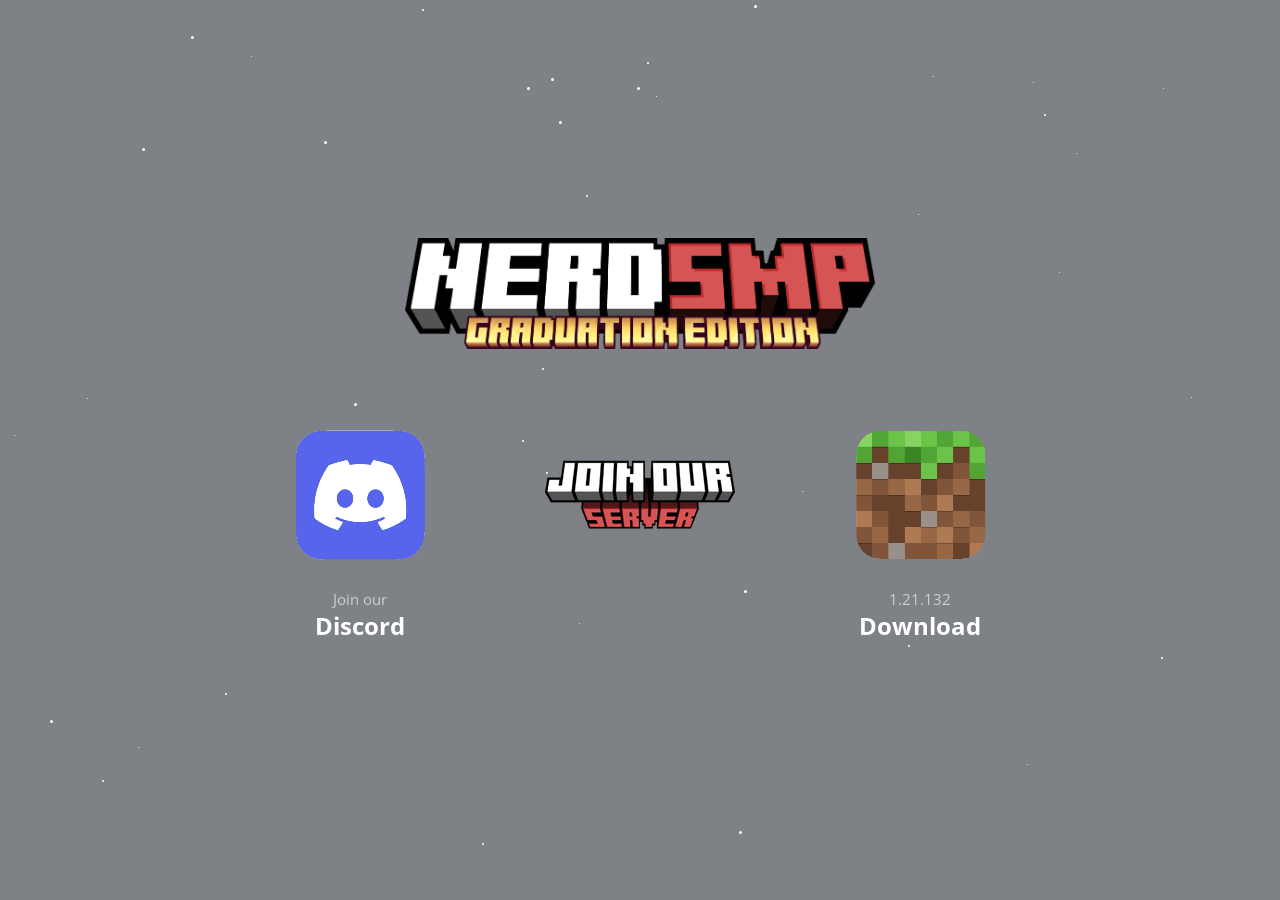
<file: index.html>
<!DOCTYPE html>
<html>
<head>
	<!-- Info meta tags, important for social media + SEO -->
	<title>NerdSMP - Official Website</title>
	<meta name="description" content="NerdSMP adalah server Minecraft yang berbeda pada umumnya, Server Premium yang dapat kalian nikmati secara GRATIS. Segera Join!!'.">
	<meta property="og:title" content="NerdSMP - Official Website Portal">
	<meta property="og:site_name" content="NerdSMP">
	<meta property="og:description" content="NerdSMP adalah server Minecraft yang berbeda pada umumnya, Server Premium yang dapat kalian nikmati secara GRATIS. Segera Join!!'.">
	<meta property="og:image" content="img/minecraft.jpg">
	<meta property="og:url" content="https://bybilly.uk/">
	<meta name="twitter:card" content="summary_large_image">
	<link rel="icon" type="image/x-icon" href="favicon.ico">
	<meta name="viewport" content="width=device-width, initial-scale=1.0">
	<meta charset="utf-8">
	<link rel="preconnect" href="https://fonts.googleapis.com">
	<link rel="preconnect" href="https://fonts.gstatic.com" crossorigin>
	<link href="https://fonts.googleapis.com/css2?family=Open+Sans:wght@400;700&display=swap" rel="stylesheet">
	<link rel="stylesheet" href="css/stylesheet.css">
<style>
		/* --- Tampilan Pop-up (Modal) --- */
		.modal-overlay {
		    display: none; 
		    position: fixed;
		    top: 0;
		    left: 0;
		    width: 100vw;
		    height: 100vh;
		    background-color: rgba(0, 0, 0, 0.4); /* Gelap transparan untuk latar belakang utama */
		    backdrop-filter: blur(4px); 
		    -webkit-backdrop-filter: blur(4px);
		    z-index: 9999;
		    justify-content: center;
		    align-items: center;
		}

		.modal-overlay.tampil {
		    display: flex !important;
		}

		/* KOTAK POP-UP TRANSPARAN BURAM */
		.modal-box {
		    background-color: rgba(30, 35, 45, 0.55); /* Abu-abu gelap transparan (0.55 = 55% kepekatan) */
		    backdrop-filter: blur(15px); /* Efek buram/blur di dalam kotak pop-up */
		    -webkit-backdrop-filter: blur(15px);
		    border: 1px solid rgba(255, 255, 255, 0.12); /* Garis tepi tipis putih transparan agar kotak terlihat tegas */
		    
		    padding: 30px;
		    border-radius: 16px; 
		    box-shadow: 0 20px 40px rgba(0, 0, 0, 0.6); /* Bayangan pop-up lebih lembut dan dalam */
		    width: 90%;
		    max-width: 400px;
		    position: relative;
		    color: white;
		    font-family: "Open Sans", Helvetica, sans-serif;
		}

		.modal-close {
		    position: absolute;
		    top: 15px;
		    right: 20px;
		    font-size: 24px;
		    font-weight: bold;
		    color: #cfcfcf;
		    cursor: pointer;
		    transition: 0.2s;
		}

		.modal-close:hover {
		    color: white;
		}

		.modal-logo {
    max-width: 80%; /* Mengatur lebar maksimal agar tidak keluar kotak */
    height: auto; /* Proporsi gambar tetap terjaga */
    display: block;
    margin: 0 auto 25px auto; /* Rata tengah dan memberi jarak bawah */
}

		.copy-section {
		    display: flex;
		    justify-content: space-between;
		    align-items: center;
		    background-color: rgba(0, 0, 0, 0.4); /* Background teks IP/Port dibuat agak gelap transparan */
		    padding: 12px 16px;
		    border-radius: 10px;
		    margin-bottom: 15px;
		    border: 1px solid rgba(255, 255, 255, 0.05);
		}

		.copy-label {
		    font-size: 12px;
		    color: #cfcfcf;
		    margin-bottom: 4px;
		}

		.copy-text {
		    font-weight: bold;
		    font-size: 16px;
		    margin: 0;
		}

		.btn-copy {
		    background-color: #d55555; 
		    color: white;
		    border: none;
		    padding: 8px 16px;
		    border-radius: 6px;
		    cursor: pointer;
		    font-weight: bold;
		    transition: 0.2s;
		}

		.btn-copy:hover {
		    background-color: #ff9473;
		}
	</style>
</head>
<body>
	<div class="container">
		<div class="logo">
			<!-- In the img folder, upload your logo -->
			<!-- Make sure you name it 'logo.png' or update the code below -->
			<img src="img/logo.png" alt="MyServer logo">
		</div>

		<div class="items">
			<!-- Replace # with your forum URL-->
			<a href="https://discord.gg/cz23XrcUFs" class="item forums">
			<div>
				<img src="img/forums.png" alt="Minecraft forums icon" class="img">
				<p class="subtitle">Join our</p>
				<p class="title">Discord</p>
			</div>
			</a>

			<!-- Replace # with your store URL -->
			<a href="#" class="item store" id="btnJoinPopUp">
    <div>
        <img src="img/store.png" alt="Minecraft store icon" class="img">
        <p class="subtitle"> </p>
        <p class="title"> </p>
    </div>
</a>

			<!-- Replace # with your vote URL -->
			<a href="download/" class="item vote">
			<div>
				<img src="img/vote.png" alt="Minecraft voting icon" class="img">
				<p class="subtitle">1.21.132</p>
				<p class="title">Download</p>
			</div>
			</a>

		</div>
	</div>

<div id="modalServer" class="modal-overlay">
    <div class="modal-box">
        <span class="modal-close">&times;</span>
		<img src="img/logo.png" alt="Logo NerdSMP Graduation Edition" class="modal-logo">
        <div class="copy-section">
            <div>
                <p class="copy-label">SERVER IP:</p>
                <p class="copy-text" id="textIp">basic-3.kazuostore.id</p>
            </div>
            <button class="btn-copy" data-target="textIp">Copy</button>
        </div>

        <div class="copy-section">
            <div>
                <p class="copy-label">PORT:</p>
                <p class="copy-text" id="textPort">19163</p>
            </div>
            <button class="btn-copy" data-target="textPort">Copy</button>
        </div>
    </div>
</div>
	<script src="https://ajax.googleapis.com/ajax/libs/jquery/3.6.0/jquery.min.js"></script>
	<script src="js/firefly.js" type="text/javascript"></script>
	<script src="js/main.js" type="text/javascript"></script>
	<script>
		$(document).ready(function() {
			// 1. Munculkan pop-up saat tombol ditekan
			$("#btnJoinPopUp").on("click", function(e) {
				e.preventDefault(); // Mencegah layar lompat ke atas
				$("#modalServer").addClass("tampil");
			});

			// 2. Tutup pop-up saat tombol 'X' ditekan
			$(".modal-close").on("click", function() {
				$("#modalServer").removeClass("tampil");
			});

			// 3. Tutup pop-up saat klik di luar kotak
			$(window).on("click", function(e) {
				if ($(e.target).is("#modalServer")) {
					$("#modalServer").removeClass("tampil");
				}
			});

			// 4. Fitur Salin Teks (Copy to Clipboard)
			$(".btn-copy").on("click", function() {
				let targetId = $(this).attr("data-target"); // Ambil ID teks yang mau disalin
				let textToCopy = $("#" + targetId).text();  // Ambil teksnya
				
				let $button = $(this);

				// Gunakan API bawaan browser untuk menyalin
				navigator.clipboard.writeText(textToCopy).then(function() {
					// Ubah teks tombol sementara agar user tahu berhasil
					let originalText = $button.text();
					$button.text("Copied!");
					$button.css("background-color", "#28a745"); // Warna hijau
					
					setTimeout(function() {
						$button.text(originalText);
						$button.css("background-color", ""); // Kembalikan ke warna asli
					}, 1500); // Kembali seperti semula setelah 1.5 detik
				}).catch(function(err) {
					console.error('Gagal menyalin: ', err);
				});
			});
		});
	</script>
</body>
</html>
</file>
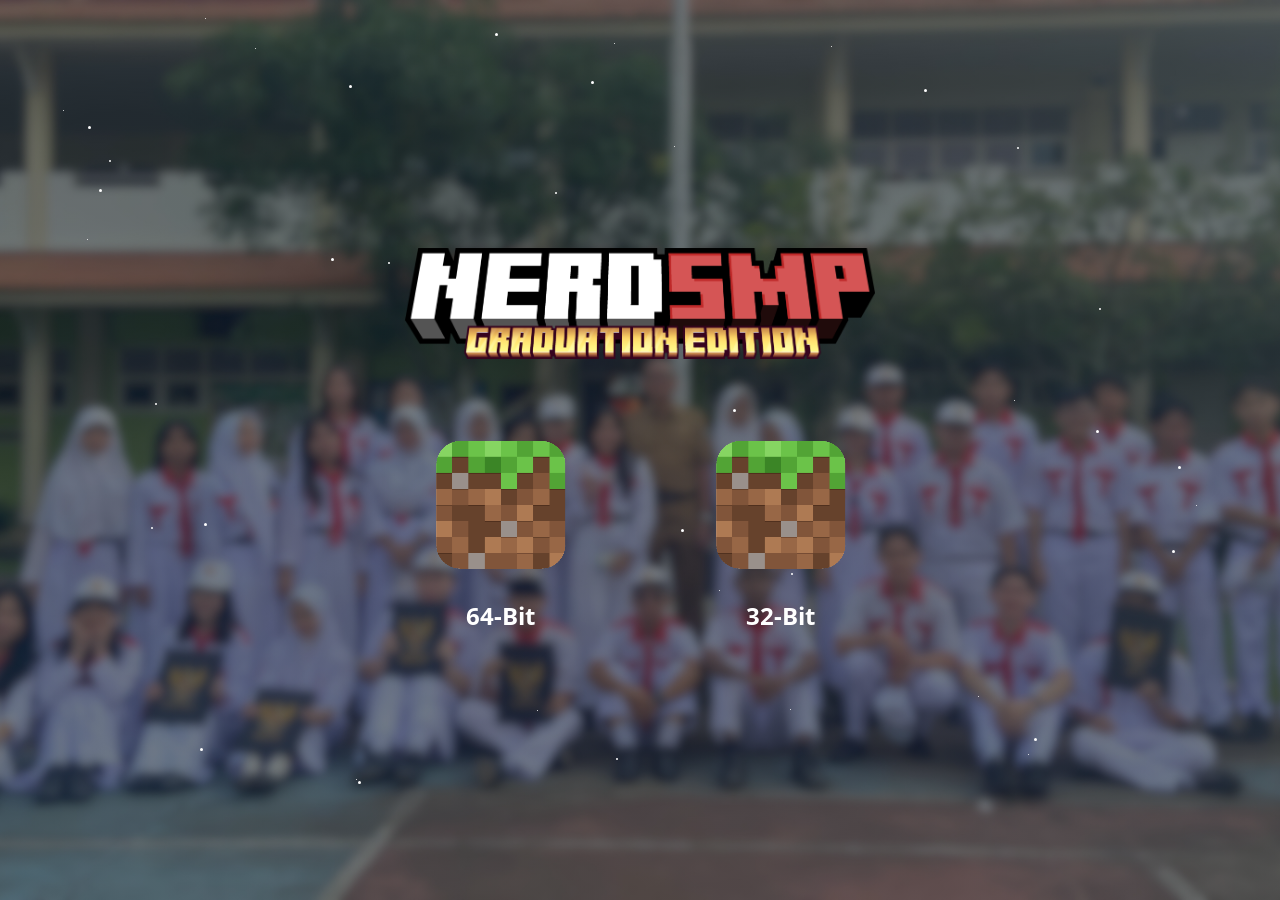
<file: download/index.html>
<!DOCTYPE html>
<html>
<head>
	<!-- Info meta tags, important for social media + SEO -->
	<title>NerdSMP - Official Website</title>
	<meta name="description" content="NerdSMP adalah server Minecraft yang berbeda pada umumnya, Server Premium yang dapat kalian nikmati secara GRATIS. Segera Join!!'.">
	<meta property="og:title" content="NerdSMP - Official Website Portal">
	<meta property="og:site_name" content="NerdSMP">
	<meta property="og:description" content="NerdSMP adalah server Minecraft yang berbeda pada umumnya, Server Premium yang dapat kalian nikmati secara GRATIS. Segera Join!!'.">
	<meta property="og:image" content="img/minecraft.jpg">
	<meta property="og:url" content="https://bybilly.uk/">
	<meta name="twitter:card" content="summary_large_image">
	<link rel="icon" type="image/x-icon" href="favicon.ico">
	<meta name="viewport" content="width=device-width, initial-scale=1.0">
	<meta charset="utf-8">
	<link rel="preconnect" href="https://fonts.googleapis.com">
	<link rel="preconnect" href="https://fonts.gstatic.com" crossorigin>
	<link href="https://fonts.googleapis.com/css2?family=Open+Sans:wght@400;700&display=swap" rel="stylesheet">
	<link rel="stylesheet" href="css/stylesheet.css">
	<style>
				/* --- Tampilan Pop-up (Modal) --- */
		.modal-overlay {
		    display: none; 
		    position: fixed;
		    top: 0;
		    left: 0;
		    width: 100vw;
		    height: 100vh;
		    background-color: rgba(0, 0, 0, 0.4); /* Gelap transparan untuk latar belakang utama */
		    backdrop-filter: blur(4px); 
		    -webkit-backdrop-filter: blur(4px);
		    z-index: 9999;
		    justify-content: center;
		    align-items: center;
		}

		.modal-overlay.tampil {
		    display: flex !important;
		}

		/* KOTAK POP-UP TRANSPARAN BURAM */
		.modal-box {
		    background-color: rgba(30, 35, 45, 0.55); /* Abu-abu gelap transparan (0.55 = 55% kepekatan) */
		    backdrop-filter: blur(15px); /* Efek buram/blur di dalam kotak pop-up */
		    -webkit-backdrop-filter: blur(15px);
		    border: 1px solid rgba(255, 255, 255, 0.12); /* Garis tepi tipis putih transparan agar kotak terlihat tegas */
		    
		    padding: 30px;
		    border-radius: 16px; 
		    box-shadow: 0 20px 40px rgba(0, 0, 0, 0.6); /* Bayangan pop-up lebih lembut dan dalam */
		    width: 90%;
		    max-width: 400px;
		    position: relative;
		    color: white;
		    font-family: "Open Sans", Helvetica, sans-serif;
		}

		.modal-close {
		    position: absolute;
		    top: 15px;
		    right: 20px;
		    font-size: 24px;
		    font-weight: bold;
		    color: #cfcfcf;
		    cursor: pointer;
		    transition: 0.2s;
		}

		.modal-close:hover {
		    color: white;
		}

		.modal-logo {
	  		max-width: 80%; /* Mengatur lebar maksimal agar tidak keluar kotak */
 			height: auto; /* Proporsi gambar tetap terjaga */
    		display: block;
    		margin: 0 auto 25px auto; /* Rata tengah dan memberi jarak bawah */
		}

		.copy-section {
		    display: flex;
		    justify-content: space-between;
		    align-items: center;
		    background-color: rgba(0, 0, 0, 0.4); /* Background teks IP/Port dibuat agak gelap transparan */
		    padding: 12px 16px;
		    border-radius: 10px;
		    margin-bottom: 15px;
		    border: 1px solid rgba(255, 255, 255, 0.05);
		}

		.copy-label {
		    font-size: 12px;
		    color: #cfcfcf;
		    margin-bottom: 4px;
		}

		.copy-text {
		    font-weight: bold;
		    font-size: 16px;
		    margin: 0;
		}

		.btn-copy {
		    background-color: #d55555; 
		    color: white;
		    border: none;
		    padding: 8px 16px;
		    border-radius: 6px;
		    cursor: pointer;
		    font-weight: bold;
		    transition: 0.2s;
		}

		.btn-copy:hover {
		    background-color: #ff9473;
		}

		/* --- Desain Tambahan Pop-up Download --- */
		.download-title {
		    text-align: center;
		    margin-top: 0;
		    margin-bottom: 20px;
		    font-size: 18px;
		    color: #cfcfcf;
		}

		.download-options {
		    display: block;
		}

		/* Gaya Umum Tombol Download */
		.btn-dl {
		    display: block;
		    text-align: center;
		    padding: 14px;
		    margin-bottom: 12px;
		    border-radius: 10px;
		    font-weight: bold;
		    font-size: 16px;
		    color: white;
		    text-decoration: none;
		    transition: 0.2s ease-in-out;
		    border: 1px solid rgba(255, 255, 255, 0.1);
		}

		.btn-dl:last-child {
		    margin-bottom: 0; /* Menghilangkan jarak bawah di tombol terakhir */
		}

		/* Tombol Mediafire (Nuansa Biru Transparan) */
		.btn-dl.mediafire {
		    background-color: rgba(0, 112, 243, 0.45);
		}
		.btn-dl.mediafire:hover {
		    background-color: rgba(0, 112, 243, 0.7);
		    transform: translateY(-2px);
		    box-shadow: 0 5px 15px rgba(0, 112, 243, 0.3);
		}

		/* Tombol Google Drive (Nuansa Hijau Transparan) */
		.btn-dl.gdrive {
		    background-color: rgba(15, 157, 88, 0.45);
		}
		.btn-dl.gdrive:hover {
		    background-color: rgba(15, 157, 88, 0.7);
		    transform: translateY(-2px);
		    box-shadow: 0 5px 15px rgba(15, 157, 88, 0.3);
		}

		.btn-dl:active {
		    transform: translateY(0);
		}
	</style>
</head>
<body>
	<div class="container">
		<div class="logo">
			<!-- In the img folder, upload your logo -->
			<!-- Make sure you name it 'logo.png' or update the code below -->
			<img src="img/logo.png" alt="MyServer logo">
		</div>
		<div class="items">
			<a href="#" class="item vote" id="btnDownloadPopUp">
				<div>
					<img src="img/vote.png" alt="Minecraft voting icon" class="img">
					<p class="title">64-Bit</p>
				</div>
			</a>
			<a href="#" class="item vote" id="btnDownloadPopUp32">
				<div>
					<img src="img/vote.png" alt="Minecraft voting icon" class="img">
					<p class="title">32-Bit</p>
				</div>
			</a>
		</div>
	</div>
	<div id="modalDownload" class="modal-overlay">
    <div class="modal-box">
        <span class="modal-close">&times;</span>
        <img src="img/logo.png" alt="Logo NerdSMP Graduation Edition" class="modal-logo">
        <div class="download-options">
            <a href="https://www.mediafire.com/file/2wu8wn776l623ll/Mc_patch_1.21.132_Arm64.apk/file" target="_blank" class="btn-dl mediafire">
                MediaFire
            </a>
            <a href="https://drive.google.com/file/d/1mqMhV7DxPxkMXOKeQy4Uyy_vHzXkP6Bd/view?usp=sharing" target="_blank" class="btn-dl gdrive">
                Google Drive
            </a>
        </div>
    </div>
	</div>
	<div id="modalDownload32" class="modal-overlay">
    <div class="modal-box">
        <span class="modal-close">&times;</span>
        <img src="img/logo.png" alt="Logo NerdSMP Graduation Edition" class="modal-logo">
        <div class="download-options">
            <a href="https://www.mediafire.com/file/91gsndc3yxmzia4/Mc_patch_1.21.132_Arm32.apk/file" target="_blank" class="btn-dl mediafire">
                MediaFire
            </a>
            <a href="https://drive.google.com/file/d/1wq-IHh7WLsFbgfZVi-AsAem7wGl1Qvx8/view?usp=sharing" target="_blank" class="btn-dl gdrive">
                Google Drive
            </a>
        </div>
    </div>
	</div>
	<script src="https://ajax.googleapis.com/ajax/libs/jquery/3.6.0/jquery.min.js"></script>
	<script src="js/firefly.js" type="text/javascript"></script>
	<script src="js/main.js" type="text/javascript"></script>
	<script>
$(document).ready(function() {
			// --- POP UP 1: INFORMASI SERVER ---
			$("#btnJoinPopUp").on("click", function(e) {
				e.preventDefault();
				$("#modalServer").addClass("tampil");
			});

			// --- POP UP 2: PILIHAN DOWNLOAD ---
			$("#btnDownloadPopUp").on("click", function(e) {
				e.preventDefault();
				$("#modalDownload").addClass("tampil");
			});

			$("#btnDownloadPopUp32").on("click", function(e) {
				e.preventDefault();
				$("#modalDownload32").addClass("tampil");
			});

			// --- LOGIK PENUTUP (Berlaku untuk semua Pop-up) ---
			// Tutup saat tombol 'X' diklik
			$(".modal-close").on("click", function() {
				$(this).closest(".modal-overlay").removeClass("tampil");
			});

			// Tutup saat area luar kotak diklik
			$(window).on("click", function(e) {
				if ($(e.target).hasClass("modal-overlay")) {
					$(e.target).removeClass("tampil");
				}
			});

			// --- FITUR SALIN TEKS (Untuk Pop-up Server) ---
			$(".btn-copy").on("click", function() {
				let targetId = $(this).attr("data-target");
				let textToCopy = $("#" + targetId).text();
				let $button = $(this);

				navigator.clipboard.writeText(textToCopy).then(function() {
					let originalText = $button.text();
					$button.text("Tersalin!");
					$button.css("background-color", "#28a745");
					
					setTimeout(function() {
						$button.text(originalText);
						$button.css("background-color", "");
					}, 1500);
				}).catch(function(err) {
					console.error('Gagal menyalin: ', err);
				});
			});
		});
	</script>
</body>
</html>
</file>
<file: css/stylesheet.css>
* {
	box-sizing: border-box;
}

body {
	/*Want to change background image?*/
	/*Upload a new one to the img folder.*/
	/*Make sure you name it 'minecraft.jpg'*/
	background: linear-gradient(rgba(20, 26, 35,0.55),rgba(20, 26, 35, 0.55)),
				url("https://assets.badlion.net/blog/minecraft-backgrounds/taiga-village.webp") no-repeat center center fixed;
	background-size: cover;
	font-family: "Open Sans", Helvetica;
	margin: 0;
	position: relative;
}

html, body {
	width: 100vw;
	height: 100vh;
	overflow-x: hidden;
	display: -webkit-box;
	display: -ms-flexbox;
	display: flex;
	-webkit-box-pack: center;
	    -ms-flex-pack: center;
	        justify-content: center;
	-webkit-box-align: center;
	    -ms-flex-align: center;
	        align-items: center;
}

a {
	text-decoration: none;
}

p {
	margin: 0;
	padding: 3px;
}

.container {
	text-align: center;
}

.logo img {
	width: 225px; /* Change image size for mobile */
	-webkit-animation-name: logo;
	        animation-name: logo;
	-webkit-animation-duration: 5s;
	        animation-duration: 5s;
	-webkit-animation-iteration-count: infinite;
	        animation-iteration-count: infinite;
	-webkit-animation-timing-function: ease-in-out;
	        animation-timing-function: ease-in-out;
}


@-webkit-keyframes logo {
	0% {
		-webkit-transform: scale(1);
		        transform: scale(1);
	}
	50% {
		-webkit-transform: scale(1.07);
		        transform: scale(1.07);
	}
	100% {
		-webkit-transform: scale(1);
		        transform: scale(1);
	}
}

@keyframes logo {
	0% {
		-webkit-transform: scale(1);
		        transform: scale(1);
	}
	50% {
		-webkit-transform: scale(1.07);
		        transform: scale(1.07);
	}
	100% {
		-webkit-transform: scale(1);
		        transform: scale(1);
	}
}

.playercount {
	display: inline-block;
	margin: 20px 15px 0 15px;
	padding: 2px 0;
	background-color: rgba(233,166,33,255);
	font-size: 1em;
	color: white;
	text-align: center;
	border-radius: 10px;
	line-height: 27px;
}

.playercount > p > span {
	font-weight: bold;
	padding: 1px 4px;
	border-radius: 3px;
	background: rgb(116,36,12);
	margin: 0 2px;
}

.extrapad {
	padding: 0;
}

.ip {
	cursor: pointer;
}

.items {
	display: -webkit-box;
	display: -ms-flexbox;
	display: flex;
	-ms-flex-pack: distribute;
	    justify-content: space-around;
	-ms-flex-preferred-size: 100px;
	    flex-basis: 100px;
	padding: 18px 0 10px 0;

}

.item img {
	-webkit-transition: all 0.2s ease;
	-o-transition: all 0.2s ease;
	transition: all 0.2s ease;
	margin-bottom: 7px;
}

.item img:hover {
	-webkit-transform:scale(1.1);
	    -ms-transform:scale(1.1);
	        transform:scale(1.1);
}

.img {
	width: 80%;
}

.title {
	font-weight: bold;
	font-size: 17px;
	color: white;
}

.subtitle {
	color: #cfcfcf;
	font-size: 12px;
}

.title,
.subtitle {
	margin: 0;
	padding: 0;
}


@media(min-width: 400px) {
	.logo img {
		width: 280px; /* Change image size for mid sized devices */
	}

	.playercount {
		margin-top: 30px;
		padding: 5px;
	}

	.playercount > p > span {
		padding: 2px 7px;
	}
}

@media(min-width: 1250px) {
	.title {
		font-size: 24px;
	}

	.subtitle {
		font-size: 15px;
	}

	.logo img {
		width: 470px; /* Change image size for desktop */
	}

	.logo {
		margin-bottom: 28px;
	}
	.img {
		width: 100%;
	}
	.items {
		padding: 30px 0 20px 0;
	}
	.playercount {
		font-size: 1.22em;
		padding: 10px;
	}

	.extrapad {
		padding: 0 42.5px;
	}

	.playercount > p > span {
		padding: 4px 7px;
	}
}

@media(min-width: 1000px) {
	.items {
		-webkit-box-pack: center;
		    -ms-flex-pack: center;
		        justify-content: center;
	}

	.item:not(:first-child) {
		margin-left: 90px;
	}
}
</file>
<file: download/css/stylesheet.css>
* {
	box-sizing: border-box;
}

body {
	/*Want to change background image?*/
	/*Upload a new one to the img folder.*/
	/*Make sure you name it 'minecraft.jpg'*/
	background: linear-gradient(rgba(20, 26, 35,0.55),rgba(20, 26, 35, 0.55)),
				url("../img/minecraft.jpg") no-repeat center center fixed;
	background-size: cover;
	font-family: "Open Sans", Helvetica;
	margin: 0;
	position: relative;
}

html, body {
	width: 100vw;
	height: 100vh;
	overflow-x: hidden;
	display: -webkit-box;
	display: -ms-flexbox;
	display: flex;
	-webkit-box-pack: center;
	    -ms-flex-pack: center;
	        justify-content: center;
	-webkit-box-align: center;
	    -ms-flex-align: center;
	        align-items: center;
}

a {
	text-decoration: none;
}

p {
	margin: 0;
	padding: 3px;
}

.container {
	text-align: center;
}

.logo img {
	width: 225px; /* Change image size for mobile */
	-webkit-animation-name: logo;
	        animation-name: logo;
	-webkit-animation-duration: 5s;
	        animation-duration: 5s;
	-webkit-animation-iteration-count: infinite;
	        animation-iteration-count: infinite;
	-webkit-animation-timing-function: ease-in-out;
	        animation-timing-function: ease-in-out;
}


@-webkit-keyframes logo {
	0% {
		-webkit-transform: scale(1);
		        transform: scale(1);
	}
	50% {
		-webkit-transform: scale(1.07);
		        transform: scale(1.07);
	}
	100% {
		-webkit-transform: scale(1);
		        transform: scale(1);
	}
}

@keyframes logo {
	0% {
		-webkit-transform: scale(1);
		        transform: scale(1);
	}
	50% {
		-webkit-transform: scale(1.07);
		        transform: scale(1.07);
	}
	100% {
		-webkit-transform: scale(1);
		        transform: scale(1);
	}
}

.playercount {
	display: inline-block;
	margin: 20px 15px 0 15px;
	padding: 2px 0;
	background-color: rgba(233,166,33,255);
	font-size: 1em;
	color: white;
	text-align: center;
	border-radius: 10px;
	line-height: 27px;
}

.playercount > p > span {
	font-weight: bold;
	padding: 1px 4px;
	border-radius: 3px;
	background: rgb(116,36,12);
	margin: 0 2px;
}

.extrapad {
	padding: 0;
}

.ip {
	cursor: pointer;
}

.items {
	display: -webkit-box;
	display: -ms-flexbox;
	display: flex;
	-ms-flex-pack: distribute;
	    justify-content: space-around;
	-ms-flex-preferred-size: 100px;
	    flex-basis: 100px;
	padding: 18px 0 10px 0;

}

.item img {
	-webkit-transition: all 0.2s ease;
	-o-transition: all 0.2s ease;
	transition: all 0.2s ease;
	margin-bottom: 7px;
}

.item img:hover {
	-webkit-transform:scale(1.1);
	    -ms-transform:scale(1.1);
	        transform:scale(1.1);
}

.img {
	width: 80%;
}

.title {
	font-weight: bold;
	font-size: 17px;
	color: white;
}

.subtitle {
	color: #cfcfcf;
	font-size: 12px;
}

.title,
.subtitle {
	margin: 0;
	padding: 0;
}


@media(min-width: 400px) {
	.logo img {
		width: 280px; /* Change image size for mid sized devices */
	}

	.playercount {
		margin-top: 30px;
		padding: 5px;
	}

	.playercount > p > span {
		padding: 2px 7px;
	}
}

@media(min-width: 1250px) {
	.title {
		font-size: 24px;
	}

	.subtitle {
		font-size: 15px;
	}

	.logo img {
		width: 470px; /* Change image size for desktop */
	}

	.logo {
		margin-bottom: 28px;
	}
	.img {
		width: 100%;
	}
	.items {
		padding: 30px 0 20px 0;
	}
	.playercount {
		font-size: 1.22em;
		padding: 10px;
	}

	.extrapad {
		padding: 0 42.5px;
	}

	.playercount > p > span {
		padding: 4px 7px;
	}
}

@media(min-width: 1000px) {
	.items {
		-webkit-box-pack: center;
		    -ms-flex-pack: center;
		        justify-content: center;
	}

	.item:not(:first-child) {
		margin-left: 90px;
	}
}
</file>
